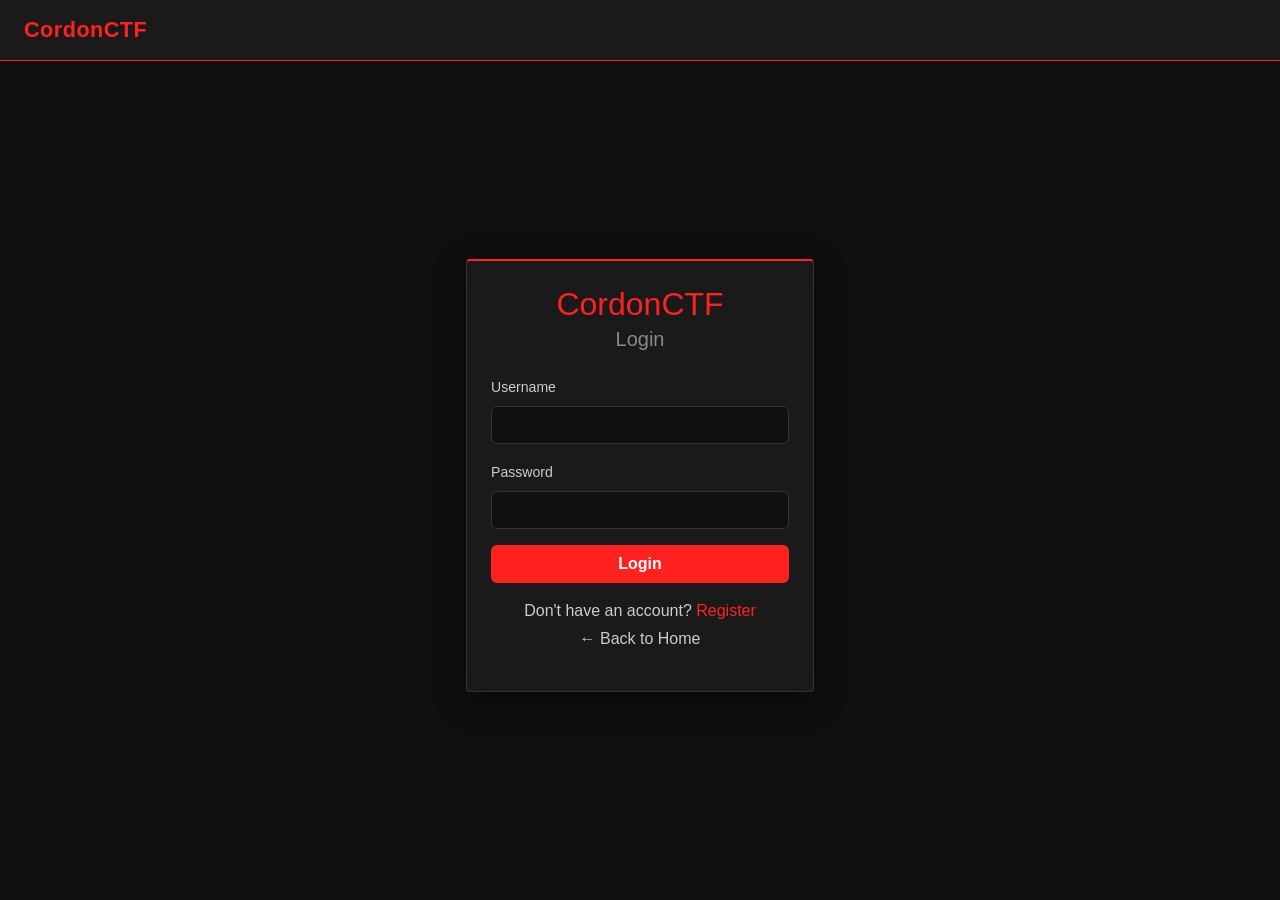
<file: frontend/admin.html>
<!doctype html>
<html lang="en">
  <head>
    <meta charset="UTF-8" />
    <meta name="viewport" content="width=device-width, initial-scale=1.0" />
    <title>CordonCTF – Admin Panel</title>
    <link href="css/vendor/bootstrap.min.css" rel="stylesheet" />
    <link rel="stylesheet" href="css/style.css" />
  </head>
  <body>
    <nav
      class="cc-navbar d-flex align-items-center justify-content-between flex-wrap"
    >
      <div>
        <span class="cc-brand">CordonCTF</span
        ><span class="cc-admin-tag">ADMIN</span>
      </div>
      <button onclick="logout()" class="btn btn-sm btn-outline-danger">
        Logout
      </button>
    </nav>

    <div class="container-fluid py-4 px-3 px-lg-4">
      <div class="row g-3">
        <!-- Sidebar -->
        <div class="col-lg-2">
          <div class="cc-sidebar">
            <button
              class="cc-nav-tab active"
              data-tab="challenges"
              onclick="switchTab('challenges')"
            >
              Challenges
            </button>
            <button
              class="cc-nav-tab"
              data-tab="users"
              onclick="switchTab('users')"
            >
              Users
            </button>
            <button
              class="cc-nav-tab"
              data-tab="submissions"
              onclick="switchTab('submissions')"
            >
              Submissions
            </button>
            <button
              class="cc-nav-tab"
              data-tab="event"
              onclick="switchTab('event')"
            >
              Event Control
            </button>
            <button
              class="cc-nav-tab"
              data-tab="categories"
              onclick="switchTab('categories')"
            >
              Categories
            </button>
          </div>
        </div>

        <!-- Main -->
        <div class="col-lg-10">
          <!-- Challenges -->
          <div id="pane-challenges">
            <div class="cc-panel">
              <div
                class="d-flex justify-content-between align-items-center collapse-toggle"
                data-bs-toggle="collapse"
                data-bs-target="#createChallengeBody"
              >
                <div class="cc-panel-heading mb-0">Create Challenge</div>
                <span class="text-muted small">▾ toggle</span>
              </div>
              <div class="collapse show mt-3" id="createChallengeBody">
                <form id="challengeForm" class="row g-3">
                  <div class="col-md-6">
                    <input
                      type="text"
                      class="form-control"
                      id="chTitle"
                      placeholder="Title"
                      required
                    />
                  </div>
                  <div class="col-md-6">
                    <select
                      class="form-select"
                      id="chCategory"
                      required
                    ></select>
                  </div>
                  <div class="col-12">
                    <textarea
                      class="form-control"
                      id="chDesc"
                      rows="3"
                      placeholder="Description"
                    ></textarea>
                  </div>
                  <div class="col-md-4">
                    <input
                      type="number"
                      class="form-control"
                      id="chPoints"
                      placeholder="Points"
                      required
                    />
                  </div>
                  <div class="col-md-4">
                    <input
                      type="text"
                      class="form-control"
                      id="chFlag"
                      placeholder="Flag (e.g., FLAG{...})"
                      required
                    />
                  </div>
                  <div class="col-md-4">
                    <input type="file" class="form-control" id="chFile" />
                  </div>
                  <div class="col-12">
                    <button type="submit" class="btn btn-cc-primary">
                      Create Challenge
                    </button>
                    <span id="chCreateMsg" class="ms-2 small"></span>
                  </div>
                </form>
              </div>
            </div>

            <div class="cc-panel">
              <div class="cc-panel-heading">Existing Challenges</div>
              <div class="cc-table table-responsive">
                <table class="table">
                  <thead>
                    <tr>
                      <th>Title</th>
                      <th>Category</th>
                      <th>Points</th>
                      <th>Solves</th>
                      <th class="text-end">Actions</th>
                    </tr>
                  </thead>
                  <tbody id="challengeTableBody"></tbody>
                </table>
              </div>
            </div>
          </div>

          <!-- Users -->
          <div id="pane-users" class="d-none">
            <div class="cc-panel">
              <div class="cc-panel-heading">All Users</div>
              <div class="cc-table table-responsive">
                <table class="table">
                  <thead>
                    <tr>
                      <th>ID</th>
                      <th>Username</th>
                      <th>Role</th>
                      <th>Score</th>
                      <th>Solves</th>
                      <th class="text-end">Actions</th>
                    </tr>
                  </thead>
                  <tbody id="userTableBody"></tbody>
                </table>
              </div>
            </div>
          </div>

          <!-- Submissions -->
          <div id="pane-submissions" class="d-none">
            <div class="cc-panel">
              <div class="cc-panel-heading">Filter Submissions</div>
              <div class="row g-2">
                <div class="col-md-3">
                  <input
                    type="number"
                    class="form-control"
                    id="subUserId"
                    placeholder="User ID"
                  />
                </div>
                <div class="col-md-3">
                  <input
                    type="number"
                    class="form-control"
                    id="subChallengeId"
                    placeholder="Challenge ID"
                  />
                </div>
                <div class="col-md-2">
                  <button id="subFilterBtn" class="btn btn-cc-outline w-100">
                    Filter
                  </button>
                </div>
              </div>
            </div>
            <div class="cc-panel">
              <div class="cc-panel-heading">Submissions</div>
              <div class="cc-table table-responsive">
                <table class="table">
                  <thead>
                    <tr>
                      <th>Time</th>
                      <th>Username</th>
                      <th>Challenge</th>
                      <th>Submitted Flag</th>
                      <th>Result</th>
                      <th>Points</th>
                    </tr>
                  </thead>
                  <tbody id="submissionTableBody"></tbody>
                </table>
              </div>
            </div>
          </div>

          <!-- Event Control -->
          <div id="pane-event" class="d-none">
            <div class="cc-panel">
              <div class="cc-panel-heading">Event Status</div>
              <div class="cc-status-display mb-3">
                <span class="cc-status-dot" id="eventDot"></span>
                <span id="eventStatusText">LOADING…</span>
              </div>
              <button id="startEventBtn" class="btn btn-cc-success me-2">
                Start Event
              </button>
              <button id="stopEventBtn" class="btn btn-cc-danger">
                Stop Event
              </button>
            </div>
            <div class="cc-panel">
              <div class="cc-panel-heading">Reset Scoreboard</div>
              <div class="cc-warning-box">
                ⚠ This permanently deletes all submissions and resets every
                player's score to zero. This cannot be undone.
              </div>
              <button id="resetScoreboardBtn" class="btn btn-cc-danger">
                Reset All Scores
              </button>
            </div>
          </div>

          <!-- Categories -->
          <div id="pane-categories" class="d-none">
            <div class="cc-panel">
              <div class="cc-panel-heading">Create Category</div>
              <div class="input-group">
                <input
                  type="text"
                  class="form-control"
                  id="newCatName"
                  placeholder="Category name"
                />
                <button id="createCatBtn" class="btn btn-cc-primary">
                  Create
                </button>
              </div>
              <span id="catCreateMsg" class="ms-2 small"></span>
            </div>
            <div class="cc-panel">
              <div class="cc-panel-heading">Existing Categories</div>
              <div id="categoryListDiv"></div>
            </div>
          </div>
        </div>
      </div>
    </div>

    <!-- Edit Challenge Modal -->
    <div
      class="modal fade"
      id="editChallengeModal"
      tabindex="-1"
      aria-hidden="true"
    >
      <div class="modal-dialog">
        <div class="modal-content">
          <div class="modal-header">
            <h5 class="modal-title">Edit Challenge</h5>
            <button
              type="button"
              class="btn-close btn-close-white"
              data-bs-dismiss="modal"
              aria-label="Close"
            ></button>
          </div>
          <div class="modal-body">
            <form id="editChallengeForm">
              <input type="hidden" id="editChId" />
              <div class="mb-3">
                <label for="editChTitle" class="form-label small text-secondary"
                  >Title</label
                >
                <input
                  type="text"
                  class="form-control"
                  id="editChTitle"
                  required
                />
              </div>
              <div class="mb-3">
                <label for="editChDesc" class="form-label small text-secondary"
                  >Description</label
                >
                <textarea
                  class="form-control"
                  id="editChDesc"
                  rows="3"
                ></textarea>
              </div>
              <div class="mb-3">
                <label
                  for="editChCategory"
                  class="form-label small text-secondary"
                  >Category</label
                >
                <select class="form-select" id="editChCategory"></select>
                <div class="form-text text-muted">
                  Leave on default option to keep current category.
                </div>
              </div>
              <div class="mb-3">
                <label
                  for="editChPoints"
                  class="form-label small text-secondary"
                  >Points</label
                >
                <input
                  type="number"
                  class="form-control"
                  id="editChPoints"
                  required
                />
              </div>
              <div class="mb-3">
                <label for="editChFlag" class="form-label small text-secondary"
                  >Flag</label
                >
                <input
                  type="text"
                  class="form-control"
                  id="editChFlag"
                  placeholder="Leave blank to keep current flag"
                />
              </div>
              <div class="mb-3">
                <label for="editChFile" class="form-label small text-secondary"
                  >Challenge File</label
                >
                <input type="file" class="form-control" id="editChFile" />
                <div class="form-text text-muted">
                  Upload a new file to replace, or leave empty to keep existing.
                </div>
              </div>
              <div id="editChallengeMsg" class="mb-2 small"></div>
            </form>
          </div>
          <div class="modal-footer">
            <button
              type="button"
              class="btn btn-cc-outline"
              data-bs-dismiss="modal"
            >
              Cancel
            </button>
            <button
              type="button"
              class="btn btn-cc-primary"
              id="saveEditChallengeBtn"
            >
              Save Changes
            </button>
          </div>
        </div>
      </div>
    </div>

    <!-- Reset Password Modal -->
    <div
      class="modal fade"
      id="resetPasswordModal"
      tabindex="-1"
      aria-hidden="true"
    >
      <div class="modal-dialog">
        <div class="modal-content">
          <div class="modal-header">
            <h5 class="modal-title">
              Reset Password — <span id="resetPwUsername"></span>
            </h5>
            <button
              type="button"
              class="btn-close btn-close-white"
              data-bs-dismiss="modal"
              aria-label="Close"
            ></button>
          </div>
          <div class="modal-body">
            <input type="hidden" id="resetPwUserId" />
            <label class="form-label small text-secondary">New Password</label>
            <input
              type="password"
              class="form-control"
              id="resetPwNewPassword"
              minlength="8"
              required
            />
            <div id="resetPwMsg" class="mt-2 small"></div>
          </div>
          <div class="modal-footer">
            <button
              type="button"
              class="btn btn-cc-outline"
              data-bs-dismiss="modal"
            >
              Cancel
            </button>
            <button
              type="button"
              class="btn btn-cc-primary"
              id="resetPwSaveBtn"
            >
              Reset Password
            </button>
          </div>
        </div>
      </div>
    </div>

    <!-- Edit Category Modal -->
    <div
      class="modal fade"
      id="editCategoryModal"
      tabindex="-1"
      aria-hidden="true"
    >
      <div class="modal-dialog">
        <div class="modal-content">
          <div class="modal-header">
            <h5 class="modal-title">Edit Category</h5>
            <button
              type="button"
              class="btn-close btn-close-white"
              data-bs-dismiss="modal"
              aria-label="Close"
            ></button>
          </div>
          <div class="modal-body">
            <input type="hidden" id="editCatId" />
            <label class="form-label small text-secondary">Name</label>
            <input type="text" class="form-control" id="editCatName" required />
            <div id="editCatMsg" class="mt-2 small"></div>
          </div>
          <div class="modal-footer">
            <button
              type="button"
              class="btn btn-cc-outline"
              data-bs-dismiss="modal"
            >
              Cancel
            </button>
            <button
              type="button"
              class="btn btn-cc-primary"
              id="editCatSaveBtn"
            >
              Save
            </button>
          </div>
        </div>
      </div>
    </div>

    <script src="js/vendor/bootstrap.bundle.min.js"></script>
    <script src="js/api.js"></script>
    <script src="js/auth.js"></script>
    <script>
      requireAuth();
      if (getCurrentUserRole() !== "admin") {
        alert("Admin access required");
        logout();
      }

      function escapeHtml(text) {
        return String(text ?? "")
          .replace(/&/g, "&amp;")
          .replace(/</g, "&lt;")
          .replace(/>/g, "&gt;")
          .replace(/"/g, "&quot;")
          .replace(/'/g, "&#039;");
      }

      let _categoriesCache = [];
      const editModal = new bootstrap.Modal(
        document.getElementById("editChallengeModal"),
      );
      const resetPwModal = new bootstrap.Modal(
        document.getElementById("resetPasswordModal"),
      );
      const editCatModal = new bootstrap.Modal(
        document.getElementById("editCategoryModal"),
      );

      // ── Tabs ────────────────────────────────────────────────
      function switchTab(tab) {
        document
          .querySelectorAll(".cc-nav-tab")
          .forEach((b) => b.classList.toggle("active", b.dataset.tab === tab));
        ["challenges", "users", "submissions", "event", "categories"].forEach(
          (t) =>
            document
              .getElementById("pane-" + t)
              .classList.toggle("d-none", t !== tab),
        );
        if (tab === "users") loadUsers();
        if (tab === "submissions") loadSubmissions();
        if (tab === "event") loadEventStatus();
        if (tab === "categories") loadCategories();
        if (tab === "challenges") loadChallenges();
      }

      loadCategoriesIntoSelect();
      loadChallenges();

      // ── Categories dropdown ────────────────────────────────
      async function loadCategoriesIntoSelect() {
        try {
          const cats = await api("GET", "/api/categories");
          _categoriesCache = cats;
          const select = document.getElementById("chCategory");
          select.innerHTML = cats
            .map(
              (c) => `<option value="${c.id}">${escapeHtml(c.name)}</option>`,
            )
            .join("");
        } catch (err) {
          console.error(err);
        }
      }

      // ── Challenges ─────────────────────────────────────────
      async function loadChallenges() {
        try {
          const list = await api("GET", "/api/challenges");
          const body = document.getElementById("challengeTableBody");
          if (!list.length) {
            body.innerHTML = `<tr><td colspan="5" class="cc-empty">No challenges yet.</td></tr>`;
            return;
          }
          body.innerHTML = list
            .map(
              (ch) => `
            <tr>
              <td>${escapeHtml(ch.title)}</td>
              <td class="text-secondary">${escapeHtml(ch.category || "—")}</td>
              <td class="mono">${ch.points}</td>
              <td class="text-secondary">${ch.solve_count ?? "—"}</td>
              <td class="text-end">
                <button class="btn btn-sm btn-cc-outline" onclick="editChallenge(${ch.id})">Edit</button>
                <button class="btn btn-sm btn-cc-danger" onclick="deleteChallenge(${ch.id})">Delete</button>
              </td>
            </tr>
          `,
            )
            .join("");
        } catch (err) {
          console.error(err);
        }
      }

      document
        .getElementById("challengeForm")
        .addEventListener("submit", async (e) => {
          e.preventDefault();
          const formData = new FormData();
          formData.append("title", document.getElementById("chTitle").value);
          formData.append(
            "description",
            document.getElementById("chDesc").value,
          );
          formData.append(
            "category_id",
            document.getElementById("chCategory").value,
          );
          formData.append("points", document.getElementById("chPoints").value);
          formData.append("flag", document.getElementById("chFlag").value);
          const file = document.getElementById("chFile").files[0];
          if (file) formData.append("file", file);

          try {
            const res = await api("POST", "/api/admin/challenges", formData);
            document.getElementById("chCreateMsg").innerHTML =
              `<span class="text-success">Challenge created! ID: ${res.challenge_id}</span>`;
            document.getElementById("challengeForm").reset();
            loadChallenges();
          } catch (err) {
            document.getElementById("chCreateMsg").innerHTML =
              `<span class="text-danger">${escapeHtml(err.message)}</span>`;
          }
        });

      window.deleteChallenge = async function (id) {
        if (!confirm("Delete this challenge? This cannot be undone.")) return;
        try {
          await api("DELETE", `/api/admin/challenges/${id}`);
          loadChallenges();
        } catch (err) {
          alert(err.message);
        }
      };

      window.editChallenge = async function (id) {
        try {
          if (!_categoriesCache.length)
            _categoriesCache = await api("GET", "/api/categories");
          const ch = await api("GET", `/api/challenges/${id}`);
          document.getElementById("editChId").value = id;
          document.getElementById("editChTitle").value = ch.title || "";
          document.getElementById("editChDesc").value = ch.description || "";
          document.getElementById("editChPoints").value = ch.points;
          document.getElementById("editChFlag").value = "";
          document.getElementById("editChFile").value = "";
          document.getElementById("editChallengeMsg").textContent = "";

          const select = document.getElementById("editChCategory");
          select.innerHTML =
            `<option value="">(keep current: ${escapeHtml(ch.category || "—")})</option>` +
            _categoriesCache
              .map(
                (c) => `<option value="${c.id}">${escapeHtml(c.name)}</option>`,
              )
              .join("");
          editModal.show();
        } catch (err) {
          alert("Failed to load challenge: " + err.message);
        }
      };

      document
        .getElementById("saveEditChallengeBtn")
        .addEventListener("click", async () => {
          const id = document.getElementById("editChId").value;
          const msgEl = document.getElementById("editChallengeMsg");
          const formData = new FormData();
          formData.append(
            "title",
            document.getElementById("editChTitle").value,
          );
          formData.append(
            "description",
            document.getElementById("editChDesc").value,
          );
          formData.append(
            "points",
            document.getElementById("editChPoints").value,
          );
          const catVal = document.getElementById("editChCategory").value;
          if (catVal) formData.append("category_id", catVal);
          const flagVal = document.getElementById("editChFlag").value.trim();
          if (flagVal) formData.append("flag", flagVal);
          const file = document.getElementById("editChFile").files[0];
          if (file) formData.append("file", file);

          try {
            await api("PUT", `/api/admin/challenges/${id}`, formData);
            msgEl.innerHTML = `<span class="text-success">Saved!</span>`;
            loadChallenges();
            setTimeout(() => editModal.hide(), 600);
          } catch (err) {
            msgEl.innerHTML = `<span class="text-danger">${escapeHtml(err.message)}</span>`;
          }
        });

      // ── Users ──────────────────────────────────────────────
      async function loadUsers() {
        try {
          const users = await api("GET", "/api/admin/users");
          const body = document.getElementById("userTableBody");
          if (!users.length) {
            body.innerHTML = `<tr><td colspan="6" class="cc-empty">No users.</td></tr>`;
            return;
          }
          body.innerHTML = users
            .map(
              (u) => `
            <tr>
              <td>${u.id}</td>
              <td>${escapeHtml(u.username)}</td>
              <td><span class="cc-badge ${u.role === "admin" ? "role-admin" : "role-player"}">${escapeHtml(u.role)}</span></td>
              <td class="mono">${u.score}</td>
              <td class="text-secondary">${u.solve_count ?? "—"}</td>
              <td class="text-end">
                <button class="btn btn-sm btn-cc-outline" onclick="openResetPassword(${u.id}, '${escapeHtml(u.username)}')">Reset Password</button>
                <button class="btn btn-sm btn-cc-danger" onclick="deleteUser(${u.id})">Delete</button>
              </td>
            </tr>
          `,
            )
            .join("");
        } catch (err) {
          console.error(err);
        }
      }

      window.deleteUser = async function (id) {
        if (!confirm("Delete this user? This cannot be undone.")) return;
        try {
          await api("DELETE", `/api/admin/users/${id}`);
          loadUsers();
        } catch (err) {
          alert(err.message);
        }
      };

      window.openResetPassword = function (userId, username) {
        document.getElementById("resetPwUserId").value = userId;
        document.getElementById("resetPwUsername").textContent = username;
        document.getElementById("resetPwNewPassword").value = "";
        document.getElementById("resetPwMsg").textContent = "";
        resetPwModal.show();
      };

      document
        .getElementById("resetPwSaveBtn")
        .addEventListener("click", async () => {
          const userId = document.getElementById("resetPwUserId").value;
          const newPass = document.getElementById("resetPwNewPassword").value;
          const msg = document.getElementById("resetPwMsg");
          if (!newPass || newPass.length < 8) {
            msg.innerHTML = `<span class="text-danger">Password must be at least 8 characters.</span>`;
            return;
          }
          try {
            await api("POST", `/api/admin/users/${userId}/reset-password`, {
              new_password: newPass,
            });
            msg.innerHTML = `<span class="text-success">Password reset successfully.</span>`;
            setTimeout(() => resetPwModal.hide(), 600);
          } catch (err) {
            msg.innerHTML = `<span class="text-danger">${escapeHtml(err.message)}</span>`;
          }
        });

      // ── Submissions ────────────────────────────────────────
      async function loadSubmissions(userId = null, challengeId = null) {
        try {
          let url = "/api/admin/submissions?";
          if (userId) url += `user_id=${userId}&`;
          if (challengeId) url += `challenge_id=${challengeId}&`;
          const subs = await api("GET", url);
          const body = document.getElementById("submissionTableBody");
          if (!subs.length) {
            body.innerHTML = `<tr><td colspan="6" class="cc-empty">No submissions.</td></tr>`;
            return;
          }
          body.innerHTML = subs
            .map(
              (s) => `
            <tr>
              <td class="text-secondary small">${new Date(s.submitted_at).toLocaleString()}</td>
              <td>${escapeHtml(s.username)}</td>
              <td class="text-secondary">${escapeHtml(s.challenge_title)}</td>
              <td class="mono small">${escapeHtml(s.submitted_flag)}</td>
              <td>${
                s.is_correct
                  ? `<span class="cc-badge result-correct">✓ Correct</span>`
                  : `<span class="cc-badge result-wrong">✗ Wrong</span>`
              }</td>
              <td class="mono">${s.points_awarded ?? 0}</td>
            </tr>
          `,
            )
            .join("");
        } catch (err) {
          console.error(err);
        }
      }

      document.getElementById("subFilterBtn").addEventListener("click", () => {
        const uid = document.getElementById("subUserId").value;
        const cid = document.getElementById("subChallengeId").value;
        loadSubmissions(uid || null, cid || null);
      });

      // ── Event control ──────────────────────────────────────
      async function loadEventStatus() {
        try {
          const status = await api("GET", "/api/event/status");
          const live = status.status === "live" || status.status === "running";
          document.getElementById("eventStatusText").textContent = live
            ? "LIVE"
            : "CLOSED";
          document.getElementById("eventDot").className =
            "cc-status-dot " + (live ? "live" : "closed");
        } catch (err) {
          console.error(err);
        }
      }

      document
        .getElementById("startEventBtn")
        .addEventListener("click", async () => {
          try {
            await api("PUT", "/api/admin/event/start");
            loadEventStatus();
          } catch (err) {
            alert(err.message);
          }
        });

      document
        .getElementById("stopEventBtn")
        .addEventListener("click", async () => {
          try {
            await api("PUT", "/api/admin/event/stop");
            loadEventStatus();
          } catch (err) {
            alert(err.message);
          }
        });

      document
        .getElementById("resetScoreboardBtn")
        .addEventListener("click", async () => {
          if (
            !confirm(
              "Delete ALL submissions and reset scores? This cannot be undone.",
            )
          )
            return;
          try {
            await api("POST", "/api/admin/scoreboard/reset");
            alert("Scoreboard reset complete.");
          } catch (err) {
            alert(err.message);
          }
        });

      // ── Categories ─────────────────────────────────────────
      async function loadCategories() {
        try {
          const cats = await api("GET", "/api/categories");
          _categoriesCache = cats;
          const div = document.getElementById("categoryListDiv");
          if (!cats.length) {
            div.innerHTML = `<div class="cc-empty">No categories yet.</div>`;
            return;
          }
          div.innerHTML = cats
            .map(
              (c) => `
            <div class="d-flex justify-content-between align-items-center py-2" style="border-bottom:1px solid var(--border);">
              <span>${escapeHtml(c.name)}</span>
              <div>
                <button class="btn btn-sm btn-cc-outline" onclick="openEditCategory(${c.id}, '${escapeHtml(c.name)}')">Edit</button>
                <button class="btn btn-sm btn-cc-danger" onclick="deleteCategory(${c.id})">Delete</button>
              </div>
            </div>
          `,
            )
            .join("");
        } catch (err) {
          console.error(err);
        }
      }

      document
        .getElementById("createCatBtn")
        .addEventListener("click", async () => {
          const name = document.getElementById("newCatName").value.trim();
          if (!name) return;
          try {
            await adminCreateCategory(name);
            document.getElementById("newCatName").value = "";
            document.getElementById("catCreateMsg").innerHTML =
              `<span class="text-success">Category created!</span>`;
            loadCategories();
            loadCategoriesIntoSelect();
          } catch (err) {
            document.getElementById("catCreateMsg").innerHTML =
              `<span class="text-danger">${escapeHtml(err.message)}</span>`;
          }
        });

      window.openEditCategory = function (id, currentName) {
        document.getElementById("editCatId").value = id;
        document.getElementById("editCatName").value = currentName;
        document.getElementById("editCatMsg").textContent = "";
        editCatModal.show();
      };

      document
        .getElementById("editCatSaveBtn")
        .addEventListener("click", async () => {
          const id = document.getElementById("editCatId").value;
          const name = document.getElementById("editCatName").value.trim();
          const msg = document.getElementById("editCatMsg");
          if (!name) {
            msg.innerHTML = `<span class="text-danger">Name is required.</span>`;
            return;
          }
          try {
            await adminUpdateCategory(id, name);
            msg.innerHTML = `<span class="text-success">Saved!</span>`;
            loadCategories();
            loadCategoriesIntoSelect();
            setTimeout(() => editCatModal.hide(), 500);
          } catch (err) {
            msg.innerHTML = `<span class="text-danger">${escapeHtml(err.message)}</span>`;
          }
        });

      window.deleteCategory = async function (id) {
        if (
          !confirm(
            "Delete this category? Its challenges will become uncategorised.",
          )
        )
          return;
        try {
          await adminDeleteCategory(id);
          loadCategories();
          loadCategoriesIntoSelect();
          loadChallenges();
        } catch (err) {
          alert(err.message);
        }
      };
    </script>
  </body>
</html>
</file>
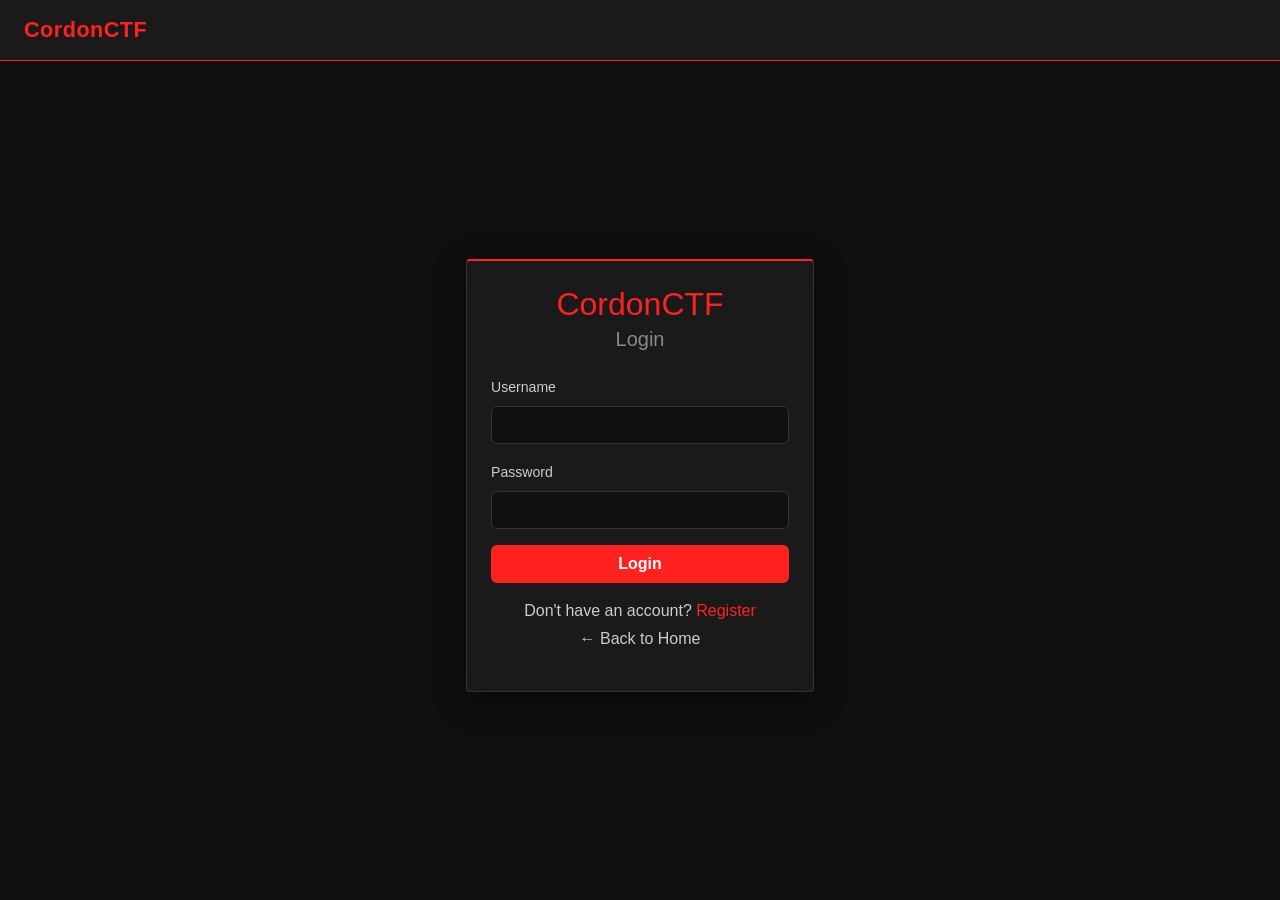
<file: frontend/dashboard.html>
<!doctype html>
<html lang="en">
  <head>
    <meta charset="UTF-8" />
    <meta name="viewport" content="width=device-width, initial-scale=1.0" />
    <title>CordonCTF – Player Dashboard</title>
    <link href="css/vendor/bootstrap.min.css" rel="stylesheet" />
    <link rel="stylesheet" href="css/style.css" />
  </head>
  <body>
    <!-- Navbar -->
    <nav
      class="cc-navbar d-flex align-items-center justify-content-between flex-wrap"
    >
      <a class="cc-brand" href="dashboard.html">CordonCTF</a>
      <span id="eventStatusBadge" class="cc-status-badge closed">LOADING…</span>
      <div class="d-flex align-items-center gap-2">
        <span id="usernameDisplay" class="text-secondary mono small"></span>
        <span class="cc-score-pill"
          >SCORE: <span id="scoreDisplay">0</span></span
        >
        <button onclick="logout()" class="btn btn-sm btn-outline-danger">
          Logout
        </button>
      </div>
    </nav>

    <div class="container-fluid py-4 px-3 px-lg-4">
      <div class="row g-3">
        <!-- Sidebar -->
        <div class="col-lg-3">
          <div class="cc-sidebar">
            <div class="cc-user-card">
              <div class="username" id="sbUsername">—</div>
              <div class="stat-row">
                <span>Score</span><span id="sbScore">0</span>
              </div>
              <div class="stat-row">
                <span>Solves</span><span id="sbSolves">0</span>
              </div>
              <div class="stat-row">
                <span>Rank</span><span id="sbRank">—</span>
              </div>
            </div>

            <button
              class="cc-nav-tab active"
              data-tab="challenges"
              onclick="switchTab('challenges')"
            >
              Challenges
            </button>
            <button
              class="cc-nav-tab"
              data-tab="scoreboard"
              onclick="switchTab('scoreboard')"
            >
              Scoreboard
            </button>
            <button
              class="cc-nav-tab"
              data-tab="profile"
              onclick="switchTab('profile')"
            >
              Profile
            </button>

            <div id="filterSection">
              <div class="cc-filter-heading">Category</div>
              <div id="categoryFilters"></div>

              <div class="cc-filter-heading">Status</div>
              <div class="cc-toggle-group">
                <button
                  class="cc-toggle-btn active"
                  data-solved="all"
                  onclick="setSolvedFilter('all')"
                >
                  All
                </button>
                <button
                  class="cc-toggle-btn"
                  data-solved="unsolved"
                  onclick="setSolvedFilter('unsolved')"
                >
                  Unsolved
                </button>
                <button
                  class="cc-toggle-btn"
                  data-solved="solved"
                  onclick="setSolvedFilter('solved')"
                >
                  Solved
                </button>
              </div>
            </div>
          </div>
        </div>

        <!-- Main content -->
        <div class="col-lg-9">
          <!-- Challenges pane -->
          <div id="pane-challenges">
            <div id="challengeGrid" class="row g-3"></div>
          </div>

          <!-- Scoreboard pane -->
          <div id="pane-scoreboard" class="d-none">
            <div class="cc-table table-responsive">
              <table class="table">
                <thead>
                  <tr>
                    <th>Rank</th>
                    <th>Username</th>
                    <th>Score</th>
                    <th>Solves</th>
                    <th>Last Solve</th>
                  </tr>
                </thead>
                <tbody id="scoreboardBody"></tbody>
              </table>
            </div>
          </div>

          <!-- Profile pane -->
          <div id="pane-profile" class="d-none">
            <div class="row g-3">
              <div class="col-md-5">
                <div class="cc-panel mb-3">
                  <h6
                    class="text-uppercase mono text-secondary mb-3"
                    style="font-size: 0.78rem; letter-spacing: 1px"
                  >
                    Change Password
                  </h6>
                  <form id="changePasswordForm">
                    <div class="mb-2">
                      <label class="form-label small text-secondary"
                        >Current Password</label
                      >
                      <input
                        type="password"
                        class="form-control form-control-sm"
                        id="currentPassword"
                        required
                      />
                    </div>
                    <div class="mb-2">
                      <label class="form-label small text-secondary"
                        >New Password</label
                      >
                      <input
                        type="password"
                        class="form-control form-control-sm"
                        id="newPassword"
                        required
                        minlength="8"
                      />
                    </div>
                    <div class="mb-3">
                      <label class="form-label small text-secondary"
                        >Confirm New Password</label
                      >
                      <input
                        type="password"
                        class="form-control form-control-sm"
                        id="confirmNewPassword"
                        required
                      />
                    </div>
                    <button type="submit" class="btn btn-cc-primary btn-sm">
                      Update Password
                    </button>
                  </form>
                  <div id="passwordMessage" class="mt-2 small"></div>
                </div>
              </div>
              <div class="col-md-7">
                <div class="cc-panel">
                  <h6
                    class="text-uppercase mono text-secondary mb-3"
                    style="font-size: 0.78rem; letter-spacing: 1px"
                  >
                    Solved Challenges
                  </h6>
                  <div id="solvesList"></div>
                </div>
              </div>
            </div>
          </div>
        </div>
      </div>
    </div>

    <!-- Challenge Detail Modal -->
    <div
      class="modal fade"
      id="challengeModal"
      tabindex="-1"
      aria-hidden="true"
    >
      <div class="modal-dialog modal-dialog-centered">
        <div class="modal-content">
          <div class="modal-header">
            <div>
              <h5 class="modal-title mb-1" id="detailTitle"></h5>
              <span id="detailCategory"></span>
            </div>
            <button
              type="button"
              class="btn-close btn-close-white"
              data-bs-dismiss="modal"
              aria-label="Close"
            ></button>
          </div>
          <div class="modal-body">
            <div class="d-flex align-items-baseline gap-2 mb-3">
              <span
                id="detailPoints"
                class="cc-score-pill"
                style="font-size: 1.1rem"
              ></span>
              <span id="detailSolveCount" class="text-muted small mono"></span>
            </div>
            <p
              id="detailDescription"
              class="text-secondary"
              style="white-space: pre-wrap"
            ></p>

            <div id="detailFile" class="mb-3 d-none">
              <button
                id="detailFileBtn"
                class="btn btn-outline-light btn-sm cc-download-btn"
              >
                ⬇ Download File
              </button>
            </div>

            <div id="detailSolvedBanner" class="cc-solved-banner d-none">
              ✓ Solved
            </div>
            <div id="detailEventClosed" class="text-muted small d-none">
              Event is not currently running.
            </div>

            <div id="submitForm" class="d-none">
              <div class="input-group">
                <input
                  type="text"
                  id="flagInput"
                  class="form-control"
                  placeholder="FLAG{...}"
                />
                <button id="submitFlagBtn" class="btn btn-cc-primary">
                  Submit Flag
                </button>
              </div>
              <div
                id="detailAttempts"
                class="small text-muted mt-2 d-none"
              ></div>
              <div id="submitMessage" class="mt-2 small"></div>
            </div>
          </div>
        </div>
      </div>
    </div>

    <script src="js/vendor/bootstrap.bundle.min.js"></script>
    <script src="js/api.js"></script>
    <script src="js/auth.js"></script>
    <script>
      requireAuth();

      const CATEGORY_CLASS = {
        web: "cat-web",
        crypto: "cat-crypto",
        forensics: "cat-forensics",
        pwn: "cat-pwn",
        misc: "cat-misc",
        rev: "cat-rev",
        reverse: "cat-rev",
      };
      function catClass(name) {
        return CATEGORY_CLASS[(name || "").toLowerCase()] || "cat-misc";
      }
      function escapeHtml(text) {
        return String(text ?? "")
          .replace(/&/g, "&amp;")
          .replace(/</g, "&lt;")
          .replace(/>/g, "&gt;")
          .replace(/"/g, "&quot;")
          .replace(/'/g, "&#039;");
      }

      const state = {
        challenges: [],
        activeCategory: null,
        solvedFilter: "all",
        eventLive: false,
      };

      document.getElementById("usernameDisplay").textContent =
        localStorage.getItem("username") || "";
      document.getElementById("sbUsername").textContent =
        localStorage.getItem("username") || "—";

      init();
      async function init() {
        await Promise.all([
          loadEventStatus(),
          loadScore(),
          loadCategories(),
          loadChallenges(),
        ]);
        setInterval(() => {
          if (
            !document
              .getElementById("pane-scoreboard")
              .classList.contains("d-none")
          )
            loadScoreboard();
        }, 30000);
      }

      // ── Tabs ────────────────────────────────────────────────
      function switchTab(tab) {
        document
          .querySelectorAll(".cc-nav-tab")
          .forEach((b) => b.classList.toggle("active", b.dataset.tab === tab));
        document
          .getElementById("pane-challenges")
          .classList.toggle("d-none", tab !== "challenges");
        document
          .getElementById("pane-scoreboard")
          .classList.toggle("d-none", tab !== "scoreboard");
        document
          .getElementById("pane-profile")
          .classList.toggle("d-none", tab !== "profile");
        document
          .getElementById("filterSection")
          .classList.toggle("d-none", tab !== "challenges");
        if (tab === "scoreboard") loadScoreboard();
        if (tab === "profile") loadSolves();
      }

      // ── Event status ───────────────────────────────────────
      async function loadEventStatus() {
        const badge = document.getElementById("eventStatusBadge");
        try {
          const status = await api("GET", "/api/event/status");
          state.eventLive =
            status.status === "live" || status.status === "running";
          badge.textContent = state.eventLive ? "LIVE" : "CLOSED";
          badge.classList.toggle("live", state.eventLive);
          badge.classList.toggle("closed", !state.eventLive);
        } catch (err) {
          badge.textContent = "UNKNOWN";
        }
      }

      async function loadScore() {
        try {
          const data = await api("GET", "/api/me/score");
          document.getElementById("scoreDisplay").textContent = data.score;
          document.getElementById("sbScore").textContent = data.score;
        } catch (err) {
          console.error(err);
        }
      }

      // ── Categories ─────────────────────────────────────────
      async function loadCategories() {
        try {
          const cats = await api("GET", "/api/categories");
          const container = document.getElementById("categoryFilters");
          container.innerHTML =
            `<button class="cc-cat-btn active" data-catid="" onclick="setCategory(null, this)">All</button>` +
            cats
              .map(
                (c) =>
                  `<button class="cc-cat-btn" data-catid="${c.id}" onclick="setCategory('${c.id}', this)">${escapeHtml(c.name)}</button>`,
              )
              .join("");
        } catch (err) {
          console.error(err);
        }
      }

      function setCategory(catId, btn) {
        state.activeCategory = catId;
        document
          .querySelectorAll(".cc-cat-btn")
          .forEach((b) => b.classList.remove("active"));
        btn.classList.add("active");
        loadChallenges(catId);
      }

      function setSolvedFilter(filter) {
        state.solvedFilter = filter;
        document
          .querySelectorAll(".cc-toggle-btn")
          .forEach((b) =>
            b.classList.toggle("active", b.dataset.solved === filter),
          );
        renderChallenges();
      }

      // ── Challenges ─────────────────────────────────────────
      async function loadChallenges(categoryId = null) {
        try {
          let url = "/api/challenges";
          if (categoryId) url += "?category=" + categoryId;
          state.challenges = await api("GET", url);
          renderChallenges();
        } catch (err) {
          console.error(err);
        }
      }

      function renderChallenges() {
        let list = state.challenges;
        if (state.solvedFilter === "solved")
          list = list.filter((c) => c.solved);
        if (state.solvedFilter === "unsolved")
          list = list.filter((c) => !c.solved);

        const grid = document.getElementById("challengeGrid");
        if (!list.length) {
          grid.innerHTML = `<div class="col-12"><div class="cc-empty">No challenges match this view.</div></div>`;
          return;
        }
        grid.innerHTML = list
          .map(
            (ch) => `
          <div class="col-md-6 col-xl-4">
            <div class="cc-challenge-card ${ch.solved ? "solved" : ""}" onclick="viewChallenge(${ch.id})">
              <span class="cc-badge ${catClass(ch.category)}">${escapeHtml(ch.category || "misc")}</span>
              <div class="title mt-2">${escapeHtml(ch.title)}</div>
              <div class="current-points">${ch.current_points}</div>
              ${ch.base_points ? `<div class="base-points">base: ${ch.base_points} pts</div>` : ""}
              <div class="mt-2">
                ${
                  ch.solved
                    ? `<span class="solved-check">✓ Solved</span>`
                    : ch.attempts_remaining !== null &&
                        ch.attempts_remaining !== undefined
                      ? `<span class="attempts-left">${ch.attempts_remaining} attempts left</span>`
                      : ""
                }
              </div>
            </div>
          </div>
        `,
          )
          .join("");
      }

      // ── Challenge modal ────────────────────────────────────
      const challengeModalEl = document.getElementById("challengeModal");
      const challengeModal = new bootstrap.Modal(challengeModalEl);

      async function viewChallenge(id) {
        try {
          const ch = await api("GET", "/api/challenges/" + id);
          document.getElementById("detailTitle").textContent = ch.title;
          document.getElementById("detailCategory").innerHTML =
            `<span class="cc-badge ${catClass(ch.category)}">${escapeHtml(ch.category || "misc")}</span>`;
          document.getElementById("detailPoints").textContent =
            `${ch.current_points} pts`;
          document.getElementById("detailSolveCount").textContent =
            ch.solve_count !== undefined ? `${ch.solve_count} solves` : "";
          document.getElementById("detailDescription").textContent =
            ch.description || "No description.";

          const fileDiv = document.getElementById("detailFile");
          const fileBtn = document.getElementById("detailFileBtn");
          const newBtn = fileBtn.cloneNode(true);
          fileBtn.parentNode.replaceChild(newBtn, fileBtn);
          if (ch.file_exists) {
            fileDiv.classList.remove("d-none");
            newBtn.addEventListener("click", (e) => {
              e.preventDefault();
              downloadChallengeFile(id);
            });
          } else {
            fileDiv.classList.add("d-none");
          }

          const solvedBanner = document.getElementById("detailSolvedBanner");
          const eventClosedMsg = document.getElementById("detailEventClosed");
          const submitForm = document.getElementById("submitForm");
          const attemptsDiv = document.getElementById("detailAttempts");
          const flagInput = document.getElementById("flagInput");
          const submitBtn = document.getElementById("submitFlagBtn");
          const submitMsg = document.getElementById("submitMessage");
          submitMsg.innerHTML = "";
          flagInput.value = "";

          if (ch.solved) {
            solvedBanner.classList.remove("d-none");
            eventClosedMsg.classList.add("d-none");
            submitForm.classList.add("d-none");
          } else if (!state.eventLive) {
            solvedBanner.classList.add("d-none");
            eventClosedMsg.classList.remove("d-none");
            submitForm.classList.add("d-none");
          } else {
            solvedBanner.classList.add("d-none");
            eventClosedMsg.classList.add("d-none");
            submitForm.classList.remove("d-none");

            if (
              ch.attempts_remaining !== null &&
              ch.attempts_remaining !== undefined
            ) {
              attemptsDiv.classList.remove("d-none");
              attemptsDiv.textContent = `${ch.attempts_remaining} attempts remaining`;
              submitBtn.disabled = ch.attempts_remaining <= 0;
            } else {
              attemptsDiv.classList.add("d-none");
              submitBtn.disabled = false;
            }
            submitBtn.onclick = () => submitFlag(id);
          }

          challengeModal.show();
        } catch (err) {
          console.error(err);
        }
      }

      async function submitFlag(challengeId) {
        const flag = document.getElementById("flagInput").value.trim();
        const msg = document.getElementById("submitMessage");
        if (!flag) return;
        try {
          const res = await api("POST", "/api/submit", {
            challenge_id: challengeId,
            flag,
          });
          msg.innerHTML = `<span class="${res.correct ? "text-success" : "text-danger"}">${escapeHtml(res.message || "")}</span>`;
          if (res.correct) {
            loadScore();
            loadChallenges(state.activeCategory);
            viewChallenge(challengeId);
          } else {
            viewChallenge(challengeId);
          }
        } catch (err) {
          if (err.status === 429) {
            msg.innerHTML = `<span class="text-danger">${escapeHtml(err.message)}</span>`;
            document.getElementById("submitFlagBtn").disabled = true;
            const attemptsDiv = document.getElementById("detailAttempts");
            attemptsDiv.classList.remove("d-none");
            attemptsDiv.textContent = "No attempts remaining";
          } else {
            msg.innerHTML = `<span class="text-danger">${escapeHtml(err.message)}</span>`;
          }
        }
      }

      async function downloadChallengeFile(challengeId) {
        const token = localStorage.getItem("access_token");
        if (!token) return;
        try {
          const response = await fetch(
            `${API_BASE}/api/challenges/${challengeId}/download`,
            {
              headers: { Authorization: `Bearer ${token}` },
            },
          );
          if (!response.ok)
            throw new Error(
              (await response.json()).detail || "Download failed",
            );
          const blob = await response.blob();
          const disposition = response.headers.get("Content-Disposition");
          let filename = "challenge_file";
          if (disposition) {
            const match = disposition.match(/filename="(.+)"/);
            if (match) filename = match[1];
          }
          const url = window.URL.createObjectURL(blob);
          const a = document.createElement("a");
          a.href = url;
          a.download = filename;
          document.body.appendChild(a);
          a.click();
          a.remove();
          window.URL.revokeObjectURL(url);
        } catch (err) {
          alert(err.message);
        }
      }

      // ── Scoreboard ─────────────────────────────────────────
      async function loadScoreboard() {
        try {
          const board = await api("GET", "/api/scoreboard");
          const me = localStorage.getItem("username");
          const body = document.getElementById("scoreboardBody");
          if (!board.length) {
            body.innerHTML = `<tr><td colspan="5" class="cc-empty">Scoreboard is empty.</td></tr>`;
            return;
          }
          body.innerHTML = board
            .map((e) => {
              const isMe = e.username === me;
              const isFirst = e.rank === 1;
              return `<tr class="${isMe ? "me" : ""} ${isFirst ? "first-place" : ""}">
              <td>#${e.rank}</td>
              <td>${escapeHtml(e.username)}</td>
              <td class="mono">${e.score}</td>
              <td>${e.solve_count}</td>
              <td class="text-muted small">${e.last_solve_at ? new Date(e.last_solve_at).toLocaleString() : "—"}</td>
            </tr>`;
            })
            .join("");

          const mine = board.find((e) => e.username === me);
          if (mine) {
            document.getElementById("sbRank").textContent = "#" + mine.rank;
            document.getElementById("sbSolves").textContent = mine.solve_count;
            document.getElementById("sbScore").textContent = mine.score;
          }
        } catch (err) {
          console.error(err);
        }
      }

      // ── Profile ────────────────────────────────────────────
      async function loadSolves() {
        try {
          const solves = await api("GET", "/api/me/solves");
          const list = document.getElementById("solvesList");
          if (!solves.length) {
            list.innerHTML = `<div class="cc-empty">No solves yet.</div>`;
            return;
          }
          list.innerHTML = solves
            .map(
              (s) => `
            <div class="d-flex justify-content-between align-items-center py-2" style="border-bottom:1px solid var(--border);">
              <span>${escapeHtml(s.title)}</span>
              <span class="mono text-secondary">${s.points} pts</span>
              <span class="text-muted small">${new Date(s.solved_at).toLocaleString()}</span>
            </div>`,
            )
            .join("");
        } catch (err) {
          console.error(err);
        }
      }

      document
        .getElementById("changePasswordForm")
        .addEventListener("submit", async (e) => {
          e.preventDefault();
          const currentPassword =
            document.getElementById("currentPassword").value;
          const newPassword = document.getElementById("newPassword").value;
          const confirmPassword =
            document.getElementById("confirmNewPassword").value;
          const msg = document.getElementById("passwordMessage");

          if (newPassword !== confirmPassword) {
            msg.innerHTML = `<span class="text-danger">New passwords do not match.</span>`;
            return;
          }
          try {
            await api("PUT", "/api/me/password", {
              current_password: currentPassword,
              new_password: newPassword,
            });
            msg.innerHTML = `<span class="text-success">Password changed successfully.</span>`;
            document.getElementById("changePasswordForm").reset();
          } catch (err) {
            msg.innerHTML = `<span class="text-danger">${escapeHtml(err.message)}</span>`;
          }
        });
    </script>
  </body>
</html>
</file>
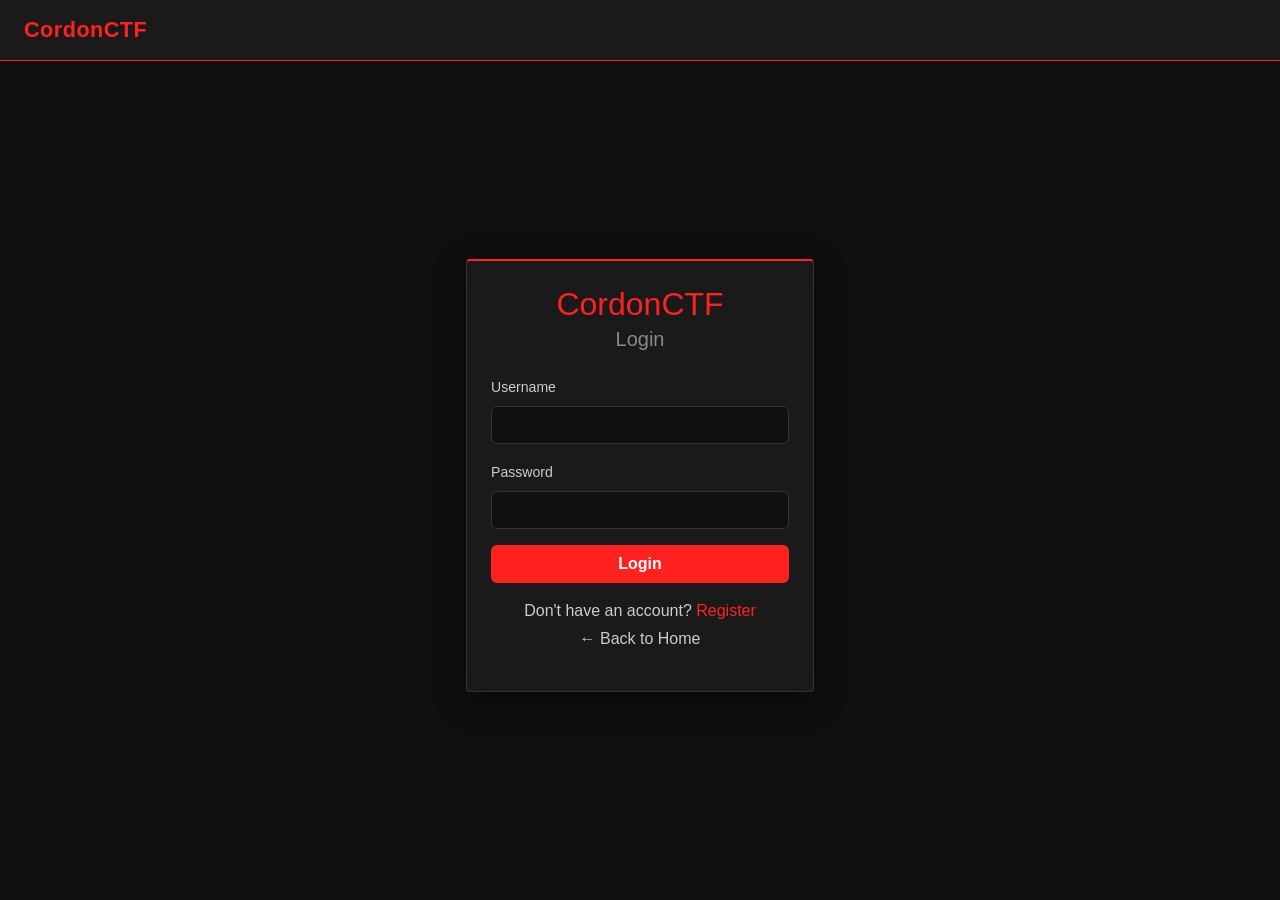
<file: frontend/login.html>
<!doctype html>
<html lang="en">
  <head>
    <meta charset="UTF-8" />
    <meta name="viewport" content="width=device-width, initial-scale=1.0" />
    <title>CordonCTF – Login</title>
    <link href="css/vendor/bootstrap.min.css" rel="stylesheet" />
    <link rel="stylesheet" href="css/style.css" />
  </head>
  <body>
    <nav class="cc-navbar">
      <a class="cc-brand" href="index.html">CordonCTF</a>
    </nav>

    <div
      class="container d-flex align-items-center justify-content-center"
      style="min-height: calc(100vh - 70px)"
    >
      <div class="row justify-content-center w-100">
        <div class="col-md-5 col-lg-4">
          <div class="cc-auth-card p-4">
            <h2 class="text-center mb-1 text-accent">CordonCTF</h2>
            <h5 class="text-center mb-4 text-muted-cc" style="font-weight: 400">
              Login
            </h5>

            <form id="loginForm" novalidate>
              <div class="mb-3">
                <label for="username" class="form-label">Username</label>
                <input
                  type="text"
                  class="form-control"
                  id="username"
                  required
                  autocomplete="username"
                />
              </div>
              <div class="mb-3">
                <label for="password" class="form-label">Password</label>
                <input
                  type="password"
                  class="form-control"
                  id="password"
                  required
                  autocomplete="current-password"
                />
              </div>

              <div id="errorMessage" class="cc-alert-danger mb-3 d-none"></div>

              <button
                type="submit"
                class="btn btn-cc-primary w-100"
                id="submitBtn"
              >
                <span id="submitText">Login</span>
                <span
                  id="submitSpinner"
                  class="spinner-border spinner-border-sm d-none"
                  role="status"
                ></span>
              </button>
            </form>

            <p class="text-center mt-3 mb-0 text-secondary-cc">
              Don't have an account? <a href="register.html">Register</a>
            </p>
            <p class="text-center mt-1">
              <a
                href="index.html"
                class="text-secondary-cc"
                style="text-decoration: none"
                >← Back to Home</a
              >
            </p>
          </div>
        </div>
      </div>
    </div>

    <script src="js/vendor/bootstrap.bundle.min.js"></script>
    <script src="js/api.js"></script>
    <script src="js/auth.js"></script>
    <script>
      const form = document.getElementById("loginForm");
      const errorDiv = document.getElementById("errorMessage");
      const submitBtn = document.getElementById("submitBtn");
      const submitText = document.getElementById("submitText");
      const submitSpinner = document.getElementById("submitSpinner");

      function setLoading(loading) {
        submitBtn.disabled = loading;
        submitText.classList.toggle("d-none", loading);
        submitSpinner.classList.toggle("d-none", !loading);
      }

      form.addEventListener("submit", async (e) => {
        e.preventDefault();
        errorDiv.classList.add("d-none");
        const username = document.getElementById("username").value.trim();
        const password = document.getElementById("password").value;

        setLoading(true);
        try {
          const result = await loginUser(username, password);
          window.location.href =
            result.role === "admin" ? "admin.html" : "dashboard.html";
        } catch (err) {
          errorDiv.textContent = err.message || "Login failed.";
          errorDiv.classList.remove("d-none");
        } finally {
          setLoading(false);
        }
      });
    </script>
  </body>
</html>
</file>
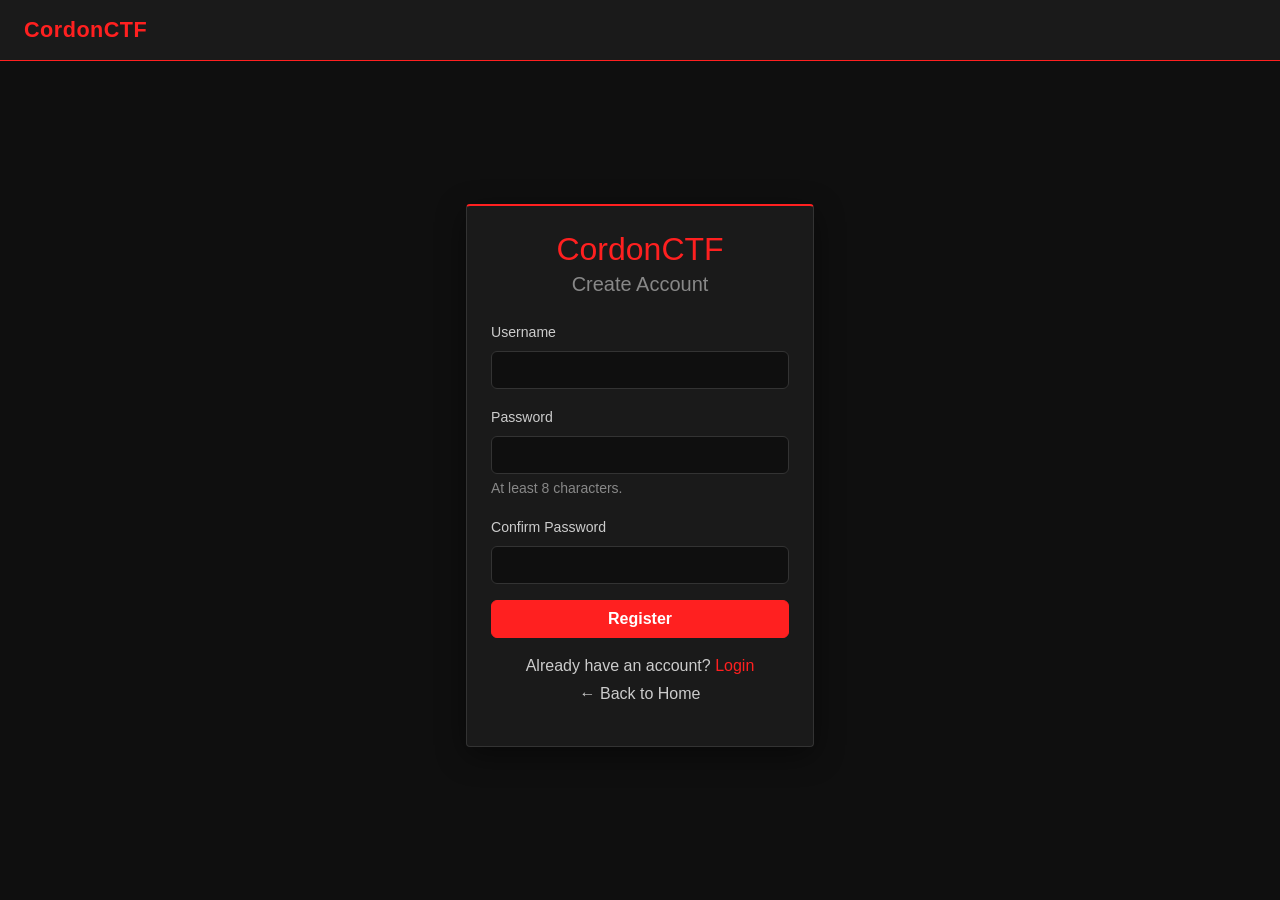
<file: frontend/register.html>
<!doctype html>
<html lang="en">
  <head>
    <meta charset="UTF-8" />
    <meta name="viewport" content="width=device-width, initial-scale=1.0" />
    <title>CordonCTF – Register</title>
    <link href="css/vendor/bootstrap.min.css" rel="stylesheet" />
    <link rel="stylesheet" href="css/style.css" />
  </head>
  <body>
    <nav class="cc-navbar">
      <a class="cc-brand" href="index.html">CordonCTF</a>
    </nav>

    <div
      class="container d-flex align-items-center justify-content-center"
      style="min-height: calc(100vh - 70px)"
    >
      <div class="row justify-content-center w-100">
        <div class="col-md-5 col-lg-4">
          <div class="cc-auth-card p-4">
            <h2 class="text-center mb-1 text-accent">CordonCTF</h2>
            <h5 class="text-center mb-4 text-muted-cc" style="font-weight: 400">
              Create Account
            </h5>

            <form id="registerForm" novalidate>
              <div class="mb-3">
                <label for="username" class="form-label">Username</label>
                <input
                  type="text"
                  class="form-control"
                  id="username"
                  required
                  autocomplete="username"
                  minlength="3"
                  maxlength="32"
                />
              </div>
              <div class="mb-3">
                <label for="password" class="form-label">Password</label>
                <input
                  type="password"
                  class="form-control"
                  id="password"
                  required
                  autocomplete="new-password"
                  minlength="8"
                />
                <div class="form-text text-muted-cc">
                  At least 8 characters.
                </div>
              </div>
              <div class="mb-3">
                <label for="confirmPassword" class="form-label"
                  >Confirm Password</label
                >
                <input
                  type="password"
                  class="form-control"
                  id="confirmPassword"
                  required
                  autocomplete="new-password"
                />
              </div>
              <input type="hidden" id="role" value="player" />

              <div id="errorMessage" class="cc-alert-danger mb-3 d-none"></div>
              <div
                id="successMessage"
                class="cc-alert-success mb-3 d-none"
              ></div>

              <button
                type="submit"
                class="btn btn-cc-primary w-100"
                id="submitBtn"
              >
                <span id="submitText">Register</span>
                <span
                  id="submitSpinner"
                  class="spinner-border spinner-border-sm d-none"
                  role="status"
                ></span>
              </button>
            </form>

            <p class="text-center mt-3 mb-0 text-secondary-cc">
              Already have an account? <a href="login.html">Login</a>
            </p>
            <p class="text-center mt-1">
              <a
                href="index.html"
                class="text-secondary-cc"
                style="text-decoration: none"
                >← Back to Home</a
              >
            </p>
          </div>
        </div>
      </div>
    </div>

    <script src="js/vendor/bootstrap.bundle.min.js"></script>
    <script src="js/api.js"></script>
    <script src="js/auth.js"></script>
    <script>
      const form = document.getElementById("registerForm");
      const errorDiv = document.getElementById("errorMessage");
      const successDiv = document.getElementById("successMessage");
      const submitBtn = document.getElementById("submitBtn");
      const submitText = document.getElementById("submitText");
      const submitSpinner = document.getElementById("submitSpinner");

      function setLoading(loading) {
        submitBtn.disabled = loading;
        submitText.classList.toggle("d-none", loading);
        submitSpinner.classList.toggle("d-none", !loading);
      }

      form.addEventListener("submit", async (e) => {
        e.preventDefault();
        errorDiv.classList.add("d-none");
        successDiv.classList.add("d-none");

        const username = document.getElementById("username").value.trim();
        const password = document.getElementById("password").value;
        const confirmPassword =
          document.getElementById("confirmPassword").value;
        const role = document.getElementById("role").value;

        if (password !== confirmPassword) {
          errorDiv.textContent = "Passwords do not match.";
          errorDiv.classList.remove("d-none");
          return;
        }
        if (password.length < 8) {
          errorDiv.textContent = "Password must be at least 8 characters.";
          errorDiv.classList.remove("d-none");
          return;
        }

        setLoading(true);
        try {
          await registerUser(username, password, role);
          successDiv.textContent = "Account created! Redirecting to login...";
          successDiv.classList.remove("d-none");
          setTimeout(() => {
            window.location.href = "login.html";
          }, 1500);
        } catch (err) {
          errorDiv.textContent = err.message || "Registration failed.";
          errorDiv.classList.remove("d-none");
        } finally {
          setLoading(false);
        }
      });
    </script>
  </body>
</html>
</file>
<file: frontend/css/style.css>
/* ===========================================================
   CordonCTF — shared stylesheet
   Red/Black tactical theme. Loaded on every page alongside
   Bootstrap 5 (css/vendor/bootstrap.min.css).
   =========================================================== */

:root {
  --bg-primary: #0f0f0f;
  --bg-card: #1a1a1a;
  --bg-card-alt: #151515;
  --accent: #ff2020;
  --accent-hover: #e01818;
  --text-primary: #ffffff;
  --text-secondary: #cccccc;
  --text-muted: #888888;
  --border: #333333;
  --border-accent: #ff2020;
  --success: #4ade80;
  --gold: #d4af37;
  --font-mono: "SFMono-Regular", Consolas, "Courier New", monospace;
  --font-body: -apple-system, "Segoe UI", Roboto, Helvetica, Arial, sans-serif;

  /* Aliases kept for admin.html / dashboard.html rules migrated below */
  --bg: var(--bg-primary);
  --card-bg: var(--bg-card);
  --text: var(--text-primary);
}

/* ── Base ─────────────────────────────────────────────────── */
body {
  background: var(--bg-primary);
  color: var(--text-primary);
  font-family: var(--font-body);
}

a {
  color: var(--accent);
  text-decoration: none;
}
a:hover {
  color: var(--accent-hover);
  text-decoration: underline;
}

.mono {
  font-family: var(--font-mono);
}

h1, h2, h3, h4, h5, h6 {
  color: var(--text-primary);
}

.text-muted-cc { color: var(--text-muted) !important; }
.text-secondary-cc { color: var(--text-secondary) !important; }
.text-accent { color: var(--accent) !important; }

/* ── Navbar ───────────────────────────────────────────────── */
.cc-navbar {
  background: var(--bg-card);
  border-bottom: 1px solid var(--border-accent);
  padding: 0.85rem 1.5rem;
}
.cc-navbar .cc-brand {
  color: var(--accent);
  font-weight: 700;
  font-size: 1.35rem;
  letter-spacing: 0.5px;
}
.cc-navbar .cc-brand:hover {
  color: var(--accent);
  text-decoration: none;
}

/* ── Buttons ──────────────────────────────────────────────── */
.btn-cc-primary {
  background: var(--accent);
  border: 1px solid var(--accent);
  color: #fff;
  font-weight: 600;
}
.btn-cc-primary:hover {
  background: var(--accent-hover);
  border-color: var(--accent-hover);
  color: #fff;
}

.btn-cc-outline {
  background: transparent;
  border: 1px solid var(--accent);
  color: var(--accent);
  font-weight: 600;
}
.btn-cc-outline:hover {
  background: var(--accent);
  color: #fff;
}

.btn-cc-ghost {
  background: transparent;
  border: 1px solid var(--border);
  color: var(--text-secondary);
}
.btn-cc-ghost:hover {
  border-color: #666;
  color: var(--text-primary);
}

/* ── Form controls ────────────────────────────────────────── */
.form-control,
.form-select,
textarea.form-control {
  background: var(--bg-primary);
  border: 1px solid var(--border);
  color: var(--text-primary);
}
.form-control::placeholder {
  color: var(--text-muted);
}
.form-control:focus,
.form-select:focus {
  background: var(--bg-primary);
  border-color: var(--accent);
  color: var(--text-primary);
  box-shadow: 0 0 0 0.2rem rgba(255, 32, 32, 0.15);
}
.form-label {
  color: var(--text-secondary);
  font-size: 0.88rem;
}

/* ── Cards ────────────────────────────────────────────────── */
.cc-card {
  background: var(--bg-card);
  border: 1px solid var(--border);
  border-radius: 4px;
  padding: 1.25rem;
}
.cc-card-accent {
  border-left: 2px solid var(--accent);
}
.cc-card-heading {
  text-transform: uppercase;
  font-size: 0.78rem;
  letter-spacing: 1px;
  color: var(--text-muted);
  margin-bottom: 1rem;
}

.cc-auth-card {
  background: var(--bg-card);
  border: 1px solid var(--border);
  border-top: 2px solid var(--accent);
  border-radius: 4px;
  box-shadow: 0 8px 30px rgba(0, 0, 0, 0.45);
}

/* ── Tables ───────────────────────────────────────────────── */
.cc-table {
  background: var(--bg-card);
  border: 1px solid var(--border);
  border-radius: 4px;
  overflow: hidden;
}
.cc-table table {
  margin-bottom: 0;
  color: var(--text-primary);
}
.cc-table thead {
  background: var(--bg-card-alt);
  color: var(--text-muted);
  font-family: var(--font-mono);
  font-size: 0.75rem;
  text-transform: uppercase;
  letter-spacing: 0.5px;
}
.cc-table td,
.cc-table th {
  border-color: var(--border);
  vertical-align: middle;
}
.cc-table tr.cc-row-me {
  border-left: 3px solid var(--accent);
}
.cc-table tr.cc-row-first {
  background: rgba(212, 175, 55, 0.08);
}
.cc-table tr.cc-row-first td:first-child {
  color: var(--gold);
  font-weight: 700;
}

/* ── Badges ───────────────────────────────────────────────── */
.cc-badge {
  display: inline-block;
  font-family: var(--font-mono);
  font-size: 0.68rem;
  padding: 0.2rem 0.55rem;
  border-radius: 3px;
  background: var(--bg-card);
  color: var(--text-muted);
  border: 1px solid var(--border);
  letter-spacing: 0.5px;
}
.cc-badge-accent {
  color: var(--accent);
  border-color: var(--accent);
}
.cc-badge-success {
  color: var(--success);
  border-color: #2a4a2a;
  background: #142a1a;
}

/* Category badge palette (dashboard/admin) */
.cat-web       { background: #1a2a1a; color: #6fcf6f; border-color: #2a4a2a; }
.cat-crypto    { background: #1a1a2a; color: #6f8fcf; border-color: #2a2a4a; }
.cat-forensics { background: #2a1a1a; color: #e05a5a; border-color: #4a2a2a; }
.cat-pwn       { background: #2a1a2a; color: #b06fcf; border-color: #4a2a4a; }
.cat-misc      { background: #1a1a1a; color: #999999; border-color: #444444; }
.cat-rev       { background: #2a2a1a; color: #cfb06f; border-color: #4a4a2a; }

/* ── Status indicator (event live/closed) ────────────────── */
.cc-status-badge {
  font-family: var(--font-mono);
  font-size: 0.75rem;
  letter-spacing: 1px;
  padding: 0.35rem 0.85rem;
  border-radius: 3px;
  border: 1px solid var(--border);
  display: inline-flex;
  align-items: center;
  gap: 0.5rem;
}
.cc-status-badge.live { color: var(--success); border-color: var(--success); }
.cc-status-badge.closed { color: var(--text-muted); }

.cc-dot {
  width: 9px;
  height: 9px;
  border-radius: 50%;
  display: inline-block;
  background: var(--text-muted);
}
.cc-dot.live {
  background: var(--success);
  animation: cc-pulse 1.6s ease-in-out infinite;
}

@keyframes cc-pulse {
  0%   { box-shadow: 0 0 0 0 rgba(74, 222, 128, 0.55); }
  70%  { box-shadow: 0 0 0 8px rgba(74, 222, 128, 0); }
  100% { box-shadow: 0 0 0 0 rgba(74, 222, 128, 0); }
}

/* ── Hero / terminal typing animation ────────────────────── */
.cc-hero {
  background: var(--bg-primary);
  padding: 5rem 1rem 4rem;
  text-align: center;
  border-bottom: 1px solid var(--border);
}

.cc-terminal {
  display: inline-block;
  background: var(--bg-card);
  border: 1px solid var(--border);
  border-radius: 4px;
  padding: 0.85rem 1.25rem;
  font-family: var(--font-mono);
  font-size: 0.92rem;
  color: var(--success);
  min-height: 1.6em;
  min-width: min(90vw, 420px);
  text-align: left;
}

.cc-terminal .cc-cursor {
  display: inline-block;
  width: 8px;
  background: var(--success);
  margin-left: 2px;
  animation: cc-blink 1s step-end infinite;
}
@keyframes cc-blink {
  0%, 100% { opacity: 1; }
  50% { opacity: 0; }
}

.cc-hero h1 {
  font-size: 2.75rem;
  font-weight: 800;
  margin-top: 2rem;
  letter-spacing: 0.5px;
}
.cc-hero p.cc-subtitle {
  color: var(--text-muted);
  font-size: 1.05rem;
  margin-bottom: 2rem;
}

/* ── Stats bar ────────────────────────────────────────────── */
.cc-stat-card {
  background: var(--bg-card);
  border: 1px solid var(--border);
  border-left: 2px solid var(--accent);
  border-radius: 4px;
  padding: 1.25rem 1.5rem;
  text-align: center;
}
.cc-stat-card .cc-stat-value {
  font-family: var(--font-mono);
  font-size: 2.1rem;
  font-weight: 700;
  color: var(--text-primary);
}
.cc-stat-card .cc-stat-label {
  color: var(--text-muted);
  font-size: 0.78rem;
  text-transform: uppercase;
  letter-spacing: 1px;
  margin-top: 0.25rem;
}

/* ── Footer ───────────────────────────────────────────────── */
.cc-footer {
  background: var(--bg-card);
  border-top: 1px solid var(--border);
  padding: 1.25rem 1.5rem;
  color: var(--text-muted);
  font-size: 0.85rem;
}

/* ── Utility ──────────────────────────────────────────────── */
.cc-empty {
  color: var(--text-muted);
  text-align: center;
  padding: 2rem;
}

.cc-alert-danger {
  background: #2a1414;
  border: 1px solid var(--accent);
  color: #ff6b6b;
  border-radius: 4px;
  padding: 0.6rem 0.9rem;
}
.cc-alert-success {
  background: #142a1a;
  border: 1px solid var(--success);
  color: var(--success);
  border-radius: 4px;
  padding: 0.6rem 0.9rem;
}

/* Bootstrap modal overrides for dark theme */
.modal-content {
  background: var(--bg-card);
  border: 1px solid var(--border);
  color: var(--text-primary);
}
.modal-header,
.modal-footer {
  border-color: var(--border);
}

/* ── Responsive ───────────────────────────────────────────── */
@media (max-width: 767px) {
  .cc-hero h1 { font-size: 2rem; }
  .cc-hero { padding: 3.5rem 1rem 2.5rem; }
  .cc-terminal { font-size: 0.8rem; min-width: 100%; }
  .cc-footer { text-align: center; }
  .cc-footer .d-flex { flex-direction: column; gap: 0.35rem; }
}

/* ===========================================================
   Migrated from admin.html / dashboard.html inline <style>
   blocks — kept identical so the look-and-feel doesn't change,
   now shared instead of duplicated per page.
   =========================================================== */

/* ── Admin tag ────────────────────────────────────────────── */
.cc-admin-tag {
  font-family: monospace;
  font-size: 0.68rem;
  color: var(--accent);
  border: 1px solid var(--accent);
  padding: 0.15rem 0.5rem;
  border-radius: 3px;
  margin-left: 0.5rem;
}

/* ── Sidebar / nav tabs (admin + dashboard) ──────────────── */
.cc-sidebar {
  background: var(--card-bg);
  border: 1px solid var(--border);
  border-radius: 4px;
  padding: 1rem;
}
.cc-nav-tab {
  display: block; width: 100%; text-align: left; background: transparent; border: none;
  color: var(--text-secondary); padding: 0.55rem 0.75rem; border-radius: 3px; font-size: 0.9rem;
  margin-bottom: 0.25rem; cursor: pointer;
}
.cc-nav-tab:hover { background: #222; color: var(--text); }
.cc-nav-tab.active { background: var(--accent); color: #fff; font-weight: 600; }

/* ── Panels (admin) ───────────────────────────────────────── */
.cc-panel { background: var(--card-bg); border: 1px solid var(--border); border-radius: 4px; padding: 1.25rem; }
.cc-panel + .cc-panel { margin-top: 1rem; }
.cc-panel-heading { text-transform: uppercase; font-size: 0.78rem; letter-spacing: 1px; color: var(--text-muted); margin-bottom: 1rem; }

/* ── Extra buttons (admin) ───────────────────────────────── */
.btn-cc-success { background: #1a3a1a; border-color: #4ade80; color: #4ade80; font-weight: 600; }
.btn-cc-success:hover { background: #214a21; color: #4ade80; }
.btn-cc-danger { background: transparent; border-color: var(--accent); color: var(--accent); font-weight: 600; }
.btn-cc-danger:hover { background: var(--accent); color: #fff; }

/* ── Role / result badges (admin) ────────────────────────── */
.role-admin { background: #2a1a1a; color: var(--accent); border-color: #4a2a2a; }
.role-player { background: #1a1a1a; color: #999; border-color: #444; }
.result-correct { background: #142a1a; color: #4ade80; border-color: #2a4a2a; }
.result-wrong { background: #2a1a1a; color: #e05a5a; border-color: #4a2a2a; }

/* ── Event status display (admin) ────────────────────────── */
.cc-status-display {
  display: flex; align-items: center; gap: 0.75rem; font-family: monospace;
  font-size: 1.6rem; font-weight: 700; padding: 1.25rem; border: 1px solid var(--border); border-radius: 4px;
}
.cc-status-dot { width: 14px; height: 14px; border-radius: 50%; background: var(--text-muted); }
.cc-status-dot.live { background: #4ade80; box-shadow: 0 0 0 3px rgba(74,222,128,0.15); }
.cc-status-dot.closed { background: var(--accent); box-shadow: 0 0 0 3px rgba(255,32,32,0.15); }

/* ── Warning box (admin) ──────────────────────────────────── */
.cc-warning-box { background: #2a1a1a; border: 1px solid var(--accent); color: #e05a5a; padding: 0.85rem 1rem; border-radius: 4px; font-size: 0.88rem; margin-bottom: 1rem; }

.collapse-toggle { cursor: pointer; user-select: none; }

/* ── Dashboard navbar extras ──────────────────────────────── */
.cc-score-pill {
  background: var(--bg);
  border: 1px solid var(--accent);
  color: var(--accent);
  font-family: monospace;
  font-weight: 700;
  padding: 0.3rem 0.75rem;
  border-radius: 3px;
}

/* ── Player sidebar user card ─────────────────────────────── */
.cc-user-card { border-bottom: 1px solid var(--border); padding-bottom: 1rem; margin-bottom: 1rem; }
.cc-user-card .username { font-weight: 700; font-size: 1.05rem; }
.cc-user-card .stat-row { display: flex; justify-content: space-between; font-size: 0.85rem; color: var(--text-secondary); margin-top: 0.35rem; }
.cc-user-card .stat-row span:last-child { color: var(--text); font-weight: 600; font-family: monospace; }

.cc-filter-heading { font-size: 0.72rem; text-transform: uppercase; letter-spacing: 1px; color: var(--text-muted); margin: 1rem 0 0.5rem; }
.cc-cat-btn {
  display: block; width: 100%; text-align: left; background: transparent;
  border: 1px solid var(--border); color: var(--text-secondary);
  padding: 0.4rem 0.65rem; border-radius: 3px; font-size: 0.82rem; margin-bottom: 0.3rem; cursor: pointer;
}
.cc-cat-btn.active { border-color: var(--accent); color: var(--accent); }
.cc-toggle-group { display: flex; gap: 0.4rem; margin-top: 0.5rem; }
.cc-toggle-btn {
  flex: 1; background: transparent; border: 1px solid var(--border); color: var(--text-muted);
  padding: 0.35rem; border-radius: 3px; font-size: 0.78rem; cursor: pointer;
}
.cc-toggle-btn.active { border-color: var(--accent); color: var(--accent); }

/* ── Challenge cards (dashboard) ──────────────────────────── */
.cc-challenge-card {
  background: var(--card-bg);
  border: 1px solid var(--border);
  border-left: 2px solid var(--accent);
  border-radius: 4px;
  padding: 1rem;
  cursor: pointer;
  height: 100%;
  transition: transform 0.1s ease;
}
.cc-challenge-card:hover { transform: translateY(-2px); border-color: #555; border-left-color: var(--accent); }
.cc-challenge-card.solved { border-left-color: #4ade80; opacity: 0.7; }
.cc-challenge-card .title { font-weight: 700; color: var(--text); margin-bottom: 0.5rem; }
.cc-challenge-card .current-points { color: var(--accent); font-size: 1.4rem; font-weight: 700; font-family: monospace; }
.cc-challenge-card.solved .current-points { color: #4ade80; }
.cc-challenge-card .base-points { color: var(--text-muted); font-size: 0.75rem; }
.cc-challenge-card .solved-check { color: #4ade80; font-weight: 700; font-size: 0.82rem; }
.cc-challenge-card .attempts-left { color: var(--text-muted); font-size: 0.78rem; }

.cc-solved-banner {
  background: #142a1a; border: 1px solid #4ade80; color: #4ade80;
  padding: 0.6rem 0.9rem; border-radius: 4px; font-weight: 600; margin-bottom: 1rem;
}
.cc-download-btn { display: inline-block; width: auto; }

/* Scoreboard row highlight classnames as used in dashboard.js
   (kept alongside .cc-row-me / .cc-row-first above) */
.cc-table tr.me { border-left: 3px solid var(--accent); }
.cc-table tr.first-place { background: rgba(212, 175, 55, 0.08); }
.cc-table tr.first-place td:first-child { color: var(--gold); font-weight: 700; }
</file>
